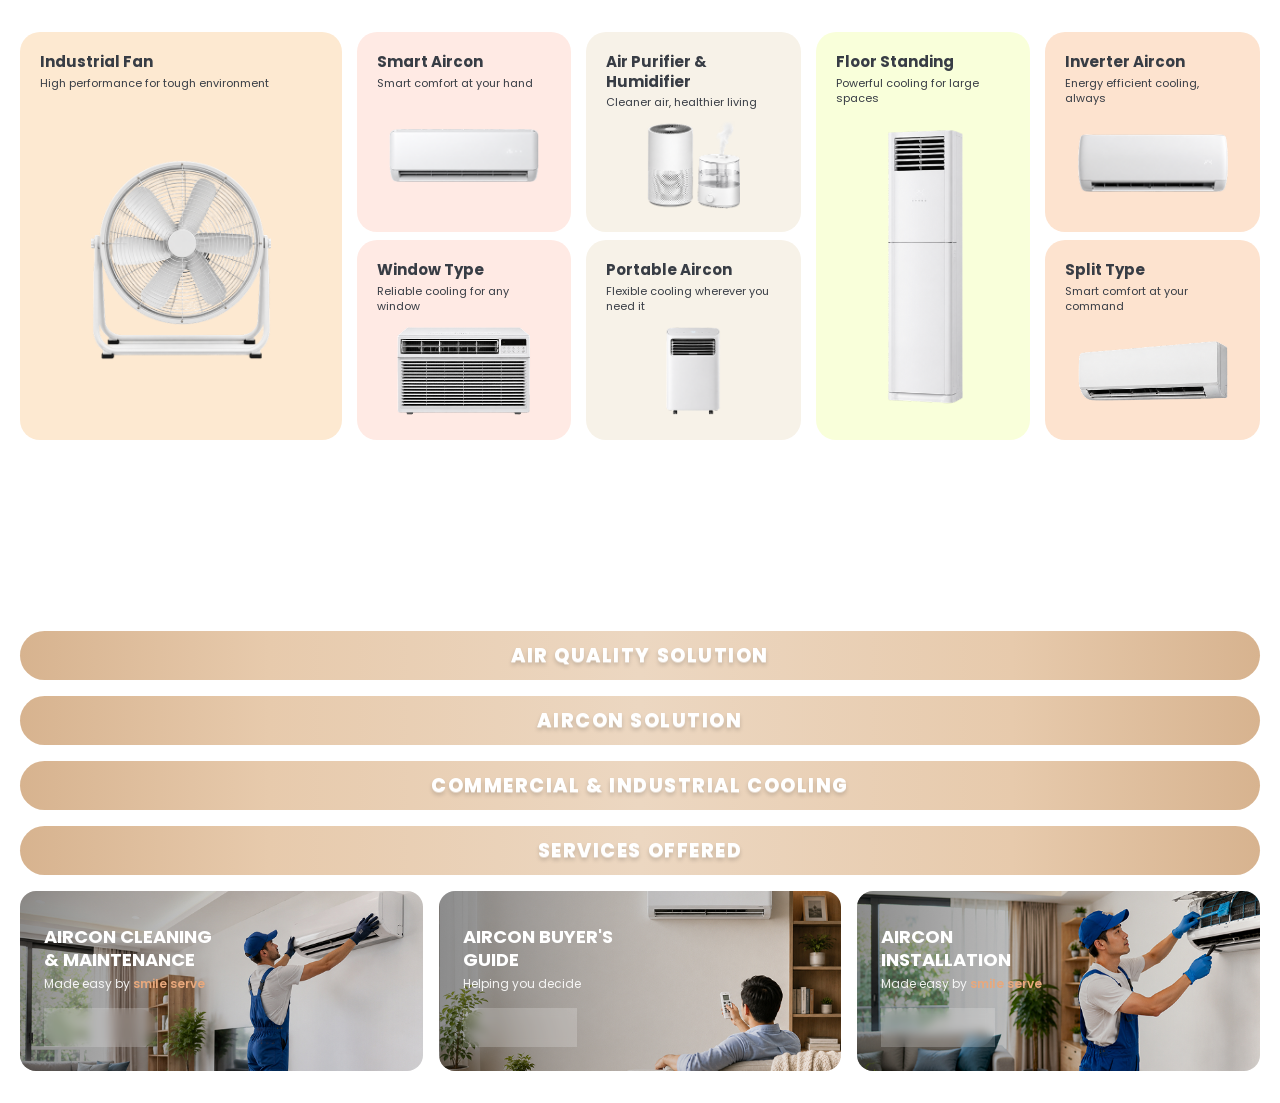
<file: index.html>
<!DOCTYPE html>
<html lang="en">

<head>
  <meta charset="UTF-8" />
  <meta name="viewport" content="width=device-width, initial-scale=1.0" />
  <title>Product Grid</title>
  <link rel="preconnect" href="https://fonts.googleapis.com">
  <link href="https://fonts.googleapis.com/css2?family=Poppins:wght@400;600;700&display=swap" rel="stylesheet">
  <link rel="stylesheet" href="styles.css" />
  <link rel="stylesheet" href="services.css">
  <style>
    *,
    *::before,
    *::after {
      box-sizing: border-box;
      margin: 0;
      padding: 0;
    }

    body {
      font-family: "Poppins", sans-serif;
      background: #fff;
      padding: 32px 20px;
    }
  </style>
</head>

<body>
  <section class="product-grid">
    <!-- Col 1: tall -->
    <a class="card bg-peach tall card-industrial">
      <div>
        <p class="card-title">Industrial Fan</p>
        <p class="card-desc">High performance for tough environment</p>
      </div>
      <img src="images/industrial-fan.png" alt="" class="card-img">
    </a>
    <!-- Col 2 -->
    <a href="#" class="card bg-pink card-smart">
      <div>
        <p class="card-title">Smart Aircon</p>
        <p class="card-desc">Smart comfort at your hand</p>
      </div>
      <img src="images/smart-aircon.png" alt="" class="card-img">
    </a>
    <a href="#" class="card bg-pink card-window">
      <div>
        <p class="card-title">Window Type</p>
        <p class="card-desc">Reliable cooling for any window</p>
      </div>
      <img src="images/window-type.png" alt="" class="card-img">
    </a>
    <!-- Col 3 -->
    <a href="#" class="card bg-beige card-purifier">
      <div>
        <p class="card-title">Air Purifier &amp;
          Humidifier</p>
        <p class="card-desc">Cleaner air,
          healthier living</p>
      </div>
      <img src="images/air-purifier-humidifier.png" alt="" class="card-img">
    </a>
    <a href="#" class="card bg-beige card-portable">
      <div>
        <p class="card-title">Portable Aircon</p>
        <p class="card-desc">Flexible cooling wherever you need it</p>
      </div>
      <img src="images/portable-aircon.png" alt="" class="card-img">
    </a>
    <!-- Col 4: tall -->
    <a href="#" class="card bg-green tall card-floor">
      <div>
        <p class="card-title">Floor Standing</p>
        <p class="card-desc">Powerful cooling for large spaces</p>
      </div>
      <img src="images/floor-standing.png" alt="" class="card-img floor-standing">
    </a>
    <!-- Col 5 -->
    <a href="#" class="card bg-orange card-inverter">
      <div>
        <p class="card-title">Inverter Aircon</p>
        <p class="card-desc">Energy efficient cooling,
          always</p>
      </div>
      <img src="images/inverter-aircon.png" alt="" class="card-img">
    </a>

    <a href="#" class="card bg-orange card-split">
      <div>
        <p class="card-title">Split Type</p>
        <p class="card-desc">Smart comfort at your command</p>
      </div>
      <img src="images/split-type.png" alt="" class="card-img">
    </a>
  </section>

  <br>
  <br>
  <br>
  <br>
  <br>
  <br>
  <br>

  <div class="services-banner">
    <span>AIR QUALITY SOLUTION</span>
  </div>

  <div class="services-banner">
    <span>AIRCON SOLUTION</span>
  </div>

  <div class="services-banner">
    <span>COMMERCIAL & INDUSTRIAL COOLING</span>
  </div>

  <div class="services-banner">
    <span>SERVICES OFFERED</span>

    <style>
      .services-banner {
        max-width: 1300px;
        width: 100%;
        margin: 16px auto;
        padding: clamp(6px, 1.5vw, 10px) 2rem;
        display: flex;
        justify-content: center;
        align-items: center;
        text-align: center;
        border-radius: 999px;

        /* Soft beige gradient similar to the image */
        background: linear-gradient(90deg,
            #D7B38F 0%,
            #E7CAAC 20%,
            #ecd7c1 50%,
            #E7CAAC 80%,
            #D7B38F 100%);
      }

      .services-banner span {
        font-size: clamp(18px, 1.5vw, 32px);
        font-weight: 800;
        letter-spacing: 0.08em;
        text-transform: uppercase;

        color: #ffffff;

        /* Subtle embossed/shadow effect */
        text-shadow:
          0 1px 0 rgba(255, 255, 255, 0.45),
          0 3px 4px rgba(0, 0, 0, 0.18);
      }
    </style>
  </div>


  <section class="banner-grid">
    <!-- Banner 1 -->
    <div class="banner banner-1">
      <div class="banner-content">
        <p class="banner-title">Aircon Cleaning<br>&amp; Maintenance</p>
        <p class="banner-sub">Made easy by <span>smile serve</span></p>
        <a href="#" class="banner-btn">Learn more</a>
      </div>
    </div>

    <!-- Banner 2 -->
    <div class="banner banner-2">
      <div class="banner-content">
        <p class="banner-title">Aircon Buyer's<br>Guide</p>
        <p class="banner-sub">Helping you decide</p>
        <a href="#" class="banner-btn">Learn more</a>
      </div>
    </div>

    <!-- Banner 3 -->
    <div class="banner banner-3">
      <div class="banner-content">
        <p class="banner-title">Aircon<br>Installation</p>
        <p class="banner-sub">Made easy by <span>smile serve</span></p>
        <a href="#" class="banner-btn">Learn more</a>
      </div>
    </div>

    </div>
  </section>
</body>

</html>
</file>
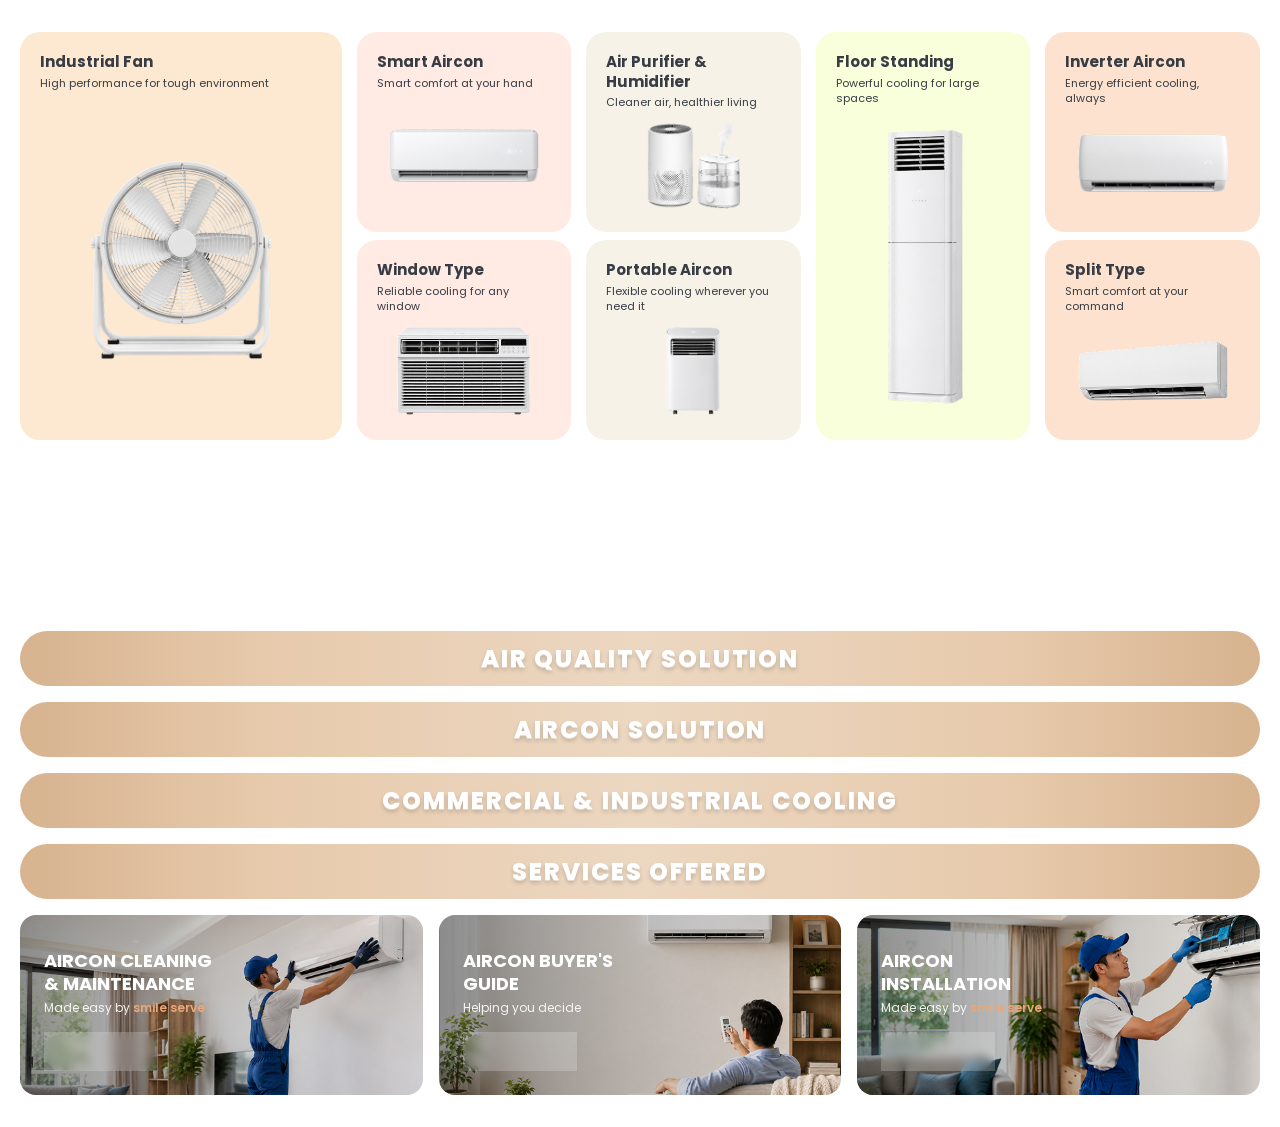
<file: index .html>
<!DOCTYPE html>
<html lang="en">

<head>
  <meta charset="UTF-8" />
  <meta name="viewport" content="width=device-width, initial-scale=1.0" />
  <title>Product Grid</title>
  <link rel="preconnect" href="https://fonts.googleapis.com">
  <link href="https://fonts.googleapis.com/css2?family=Poppins:wght@400;600;700&display=swap" rel="stylesheet">
  <link rel="stylesheet" href="styles.css" />
  <link rel="stylesheet" href="services.css">
  <style>
    *,
    *::before,
    *::after {
      box-sizing: border-box;
      margin: 0;
      padding: 0;
    }

    body {
      font-family: "Poppins", sans-serif;
      background: #fff;
      padding: 32px 20px;
    }
  </style>
</head>

<body>
  <section class="product-grid">
    <!-- Col 1: tall -->
    <a class="card bg-peach tall card-industrial">
      <div>
        <p class="card-title">Industrial Fan</p>
        <p class="card-desc">High performance for tough environment</p>
      </div>
      <img src="images/industrial-fan.png" alt="" class="card-img">
    </a>
    <!-- Col 2 -->
    <a href="#" class="card bg-pink card-smart">
      <div>
        <p class="card-title">Smart Aircon</p>
        <p class="card-desc">Smart comfort at your hand</p>
      </div>
      <img src="images/smart-aircon.png" alt="" class="card-img">
    </a>
    <a href="#" class="card bg-pink card-window">
      <div>
        <p class="card-title">Window Type</p>
        <p class="card-desc">Reliable cooling for any window</p>
      </div>
      <img src="images/window-type.png" alt="" class="card-img">
    </a>
    <!-- Col 3 -->
    <a href="#" class="card bg-beige card-purifier">
      <div>
        <p class="card-title">Air Purifier &amp;
          Humidifier</p>
        <p class="card-desc">Cleaner air,
          healthier living</p>
      </div>
      <img src="images/air-purifier-humidifier.png" alt="" class="card-img">
    </a>
    <a href="#" class="card bg-beige card-portable">
      <div>
        <p class="card-title">Portable Aircon</p>
        <p class="card-desc">Flexible cooling wherever you need it</p>
      </div>
      <img src="images/portable-aircon.png" alt="" class="card-img">
    </a>
    <!-- Col 4: tall -->
    <a href="#" class="card bg-green tall card-floor">
      <div>
        <p class="card-title">Floor Standing</p>
        <p class="card-desc">Powerful cooling for large spaces</p>
      </div>
      <img src="images/floor-standing.png" alt="" class="card-img">
    </a>
    <!-- Col 5 -->
    <a href="#" class="card bg-orange card-inverter">
      <div>
        <p class="card-title">Inverter Aircon</p>
        <p class="card-desc">Energy efficient cooling,
          always</p>
      </div>
      <img src="images/inverter-aircon.png" alt="" class="card-img">
    </a>

    <a href="#" class="card bg-orange card-split">
      <div>
        <p class="card-title">Split Type</p>
        <p class="card-desc">Smart comfort at your command</p>
      </div>
      <img src="images/split-type.png" alt="" class="card-img">
    </a>
  </section>

  <br>
  <br>
  <br>
  <br>
  <br>
  <br>
  <br>

  <div class="services-banner">
    <span>AIR QUALITY SOLUTION</span>
  </div>

  <div class="services-banner">
    <span>AIRCON SOLUTION</span>
  </div>

  <div class="services-banner">
    <span>COMMERCIAL & INDUSTRIAL COOLING</span>
  </div>

  <div class="services-banner">
    <span>SERVICES OFFERED</span>

    <style>
      .services-banner {
        max-width: 1300px;
        width: 100%;
        margin: 16px auto;
        padding: clamp(6px, 1.5vw, 10px) 2rem;
        display: flex;
        justify-content: center;
        align-items: center;

        border-radius: 999px;

        /* Soft beige gradient similar to the image */
        background: linear-gradient(90deg,
            #D7B38F 0%,
            #E7CAAC 20%,
            #ecd7c1 50%,
            #E7CAAC 80%,
            #D7B38F 100%);
      }

      .services-banner span {
        font-size: clamp(24px, 1.5vw, 32px);
        font-weight: 800;
        letter-spacing: 0.08em;
        text-transform: uppercase;

        color: #ffffff;

        /* Subtle embossed/shadow effect */
        text-shadow:
          0 1px 0 rgba(255, 255, 255, 0.45),
          0 3px 4px rgba(0, 0, 0, 0.18);
      }
    </style>
  </div>


  <section class="banner-grid">
    <!-- Banner 1 -->
    <div class="banner banner-1">
      <div class="banner-content">
        <p class="banner-title">Aircon Cleaning<br>&amp; Maintenance</p>
        <p class="banner-sub">Made easy by <span>smile serve</span></p>
        <a href="#" class="banner-btn">Learn more</a>
      </div>
    </div>

    <!-- Banner 2 -->
    <div class="banner banner-2">
      <div class="banner-content">
        <p class="banner-title">Aircon Buyer's<br>Guide</p>
        <p class="banner-sub">Helping you decide</p>
        <a href="#" class="banner-btn">Learn more</a>
      </div>
    </div>

    <!-- Banner 3 -->
    <div class="banner banner-3">
      <div class="banner-content">
        <p class="banner-title">Aircon<br>Installation</p>
        <p class="banner-sub">Made easy by <span>smile serve</span></p>
        <a href="#" class="banner-btn">Learn more</a>
      </div>
    </div>

    </div>
  </section>
</body>

</html>
</file>
<file: styles.css>
/* ── GRID ── */
.product-grid {
  display: grid;
  max-width: 1300px;
  margin: 0 auto;
  grid-template-columns: repeat(2, 1fr);
  grid-template-rows: auto;
  gap: 8px;
}

/* ── CARD ── */
.card {
  border-radius: 20px;
  padding: 20px;
  display: flex;
  flex-direction: column;
  overflow: hidden;
  gap: 8px;
  min-height: 190px;
  text-decoration: none;
}

.card:hover {
  transform: translateY(-2px);
  box-shadow:
    0 8px 28px rgba(0, 0, 0, 0.04),
    0 2px 8px rgba(0, 0, 0, 0.07);
}

.card-title {
  font-size: 15px;
  font-weight: 700;
  color: var(--PrimaryTextColor-PrimaryGray100, #383d45);
  line-height: 1.3;
  margin-bottom: 4px;
}

.card-desc {
  font-size: 11px;
  color: var(--PrimaryTextColor-PrimaryGray100, #383d45);
  line-height: 1.4;
}

.card-img {
  width: 100%;
  height: 100%;
  max-height: 88px;
  max-width: 150px;
  margin: auto;
  object-fit: contain;
}

.card.tall:has(.floor-standing) {
  flex-direction: row;
}

.card.tall .floor-standing {
  max-height: 150px;
}

/* ── COLORS ── */
.bg-peach {
  background: #fde9d1;
}
.bg-pink {
  background: #ffeae4;
}

.bg-beige {
  background: #f7f2e8;
}

.bg-green {
  background: #f9ffda;
}
.bg-orange {
  background: #fde3cf;
}

@media (width > 768px) {
  .product-grid {
    grid-template-columns: repeat(3, 1fr);
  }
}

/* ── DESKTOP ── */
@media (width > 1024px) {
  .product-grid {
    /* grid-template-columns: repeat(5, 1fr); */
    grid-template-columns: 1.5fr repeat(4, 1fr);
    grid-template-rows: repeat(2, 200px);
    gap: 8px 15px;
  }

  .card {
    min-height: unset;
  }

  .card.tall .card-img {
    max-height: 280px;
    max-width: 180px;
  }

  .card.tall.card.tall:has(.floor-standing) {
    flex-direction: column;
  }

  /* Col 1: tall */
  .card-industrial {
    grid-column: 1;
    grid-row: 1 / 3;
  }

  /* Col 2 */
  .card-smart {
    grid-column: 2;
    grid-row: 1;
  }
  .card-window {
    grid-column: 2;
    grid-row: 2;
  }

  /* Col 3 */
  .card-purifier {
    grid-column: 3;
    grid-row: 1;
  }
  .card-portable {
    grid-column: 3;
    grid-row: 2;
  }

  /* Col 4: tall */
  .card-floor {
    grid-column: 4;
    grid-row: 1 / 3;
  }

  /* Col 5 */
  .card-inverter {
    grid-column: 5;
    grid-row: 1;
  }
  .card-split {
    grid-column: 5;
    grid-row: 2;
  }
}
</file>
<file: services.css>
/* ── BANNER GRID ── */
.banner-grid {
  display: grid;
  grid-template-columns: repeat(3, 1fr);
  gap: 16px;
  max-width: 1300px;
  margin: 0 auto;
}

/* ── BANNER CARD ── */
.banner {
  border-radius: 16px;
  overflow: hidden;
  position: relative;
  min-height: 180px;
  display: flex;
  align-items: flex-end;
  padding: 24px;
  background-size: cover !important;
  background-position: right;
}

/* Colored backgrounds */
.banner-1 {
  background-image: url(images/ac-installation.jpg);
}
.banner-2 {
  background-image: url(images/ac-buyers-guide.jpg);
}
.banner-3 {
  background-image: url(images/ac-maintenance.jpg);
}

/* Dark overlay so text pops */
.banner::before {
  content: "";
  position: absolute;
  inset: 0;
  background: linear-gradient(
    to right,
    rgba(0, 0, 0, 0.45) 0%,
    rgba(0, 0, 0, 0.15) 60%,
    rgba(0, 0, 0, 0) 100%
  );
  z-index: 0;
}

/* Decorative person placeholder */
.banner-person {
  position: absolute;
  right: 16px;
  bottom: 0;
  font-size: 80px;
  line-height: 1;
  z-index: 0;
  opacity: 0.55;
  user-select: none;
}

/* ── TEXT CONTENT ── */
.banner-content {
  position: relative;
  z-index: 1;
  max-width: 55%;
}

.banner-title {
  font-size: 18px;
  font-weight: 700;
  color: #fff;
  line-height: 1.25;
  text-transform: uppercase;
  margin-bottom: 4px;
}

.banner-sub {
  font-size: 12px;
  color: rgba(255, 255, 255, 0.9);
  margin-bottom: 16px;
}

.banner-sub span {
  color: #e8a87c;
  font-weight: 600;
}

/* ── BUTTON ── */
.banner-btn {
  display: inline-flex;
  align-items: center;
  padding: 9px 20px;
  border-radius: 40px;
  background: rgba(255, 255, 255, 0.2);
  border: 1.5px solid rgba(255, 255, 255, 0.6);
  color: #fff;
  font-size: 12px;
  font-weight: 600;
  font-family: "Poppins", sans-serif;
  cursor: pointer;
  backdrop-filter: blur(4px);
  transition: background 0.2s;
  text-decoration: none;
  white-space: nowrap;
}

.banner-btn:hover {
  background: rgba(255, 255, 255, 0.35);
}

/* ── MOBILE ── */
@media (max-width: 768px) {
  .banner-grid {
    grid-template-columns: 1fr;
  }

  .banner {
    min-height: 160px;
  }

  .banner-title {
    font-size: 16px;
  }
  .banner-person {
    font-size: 64px;
  }
}
</file>
